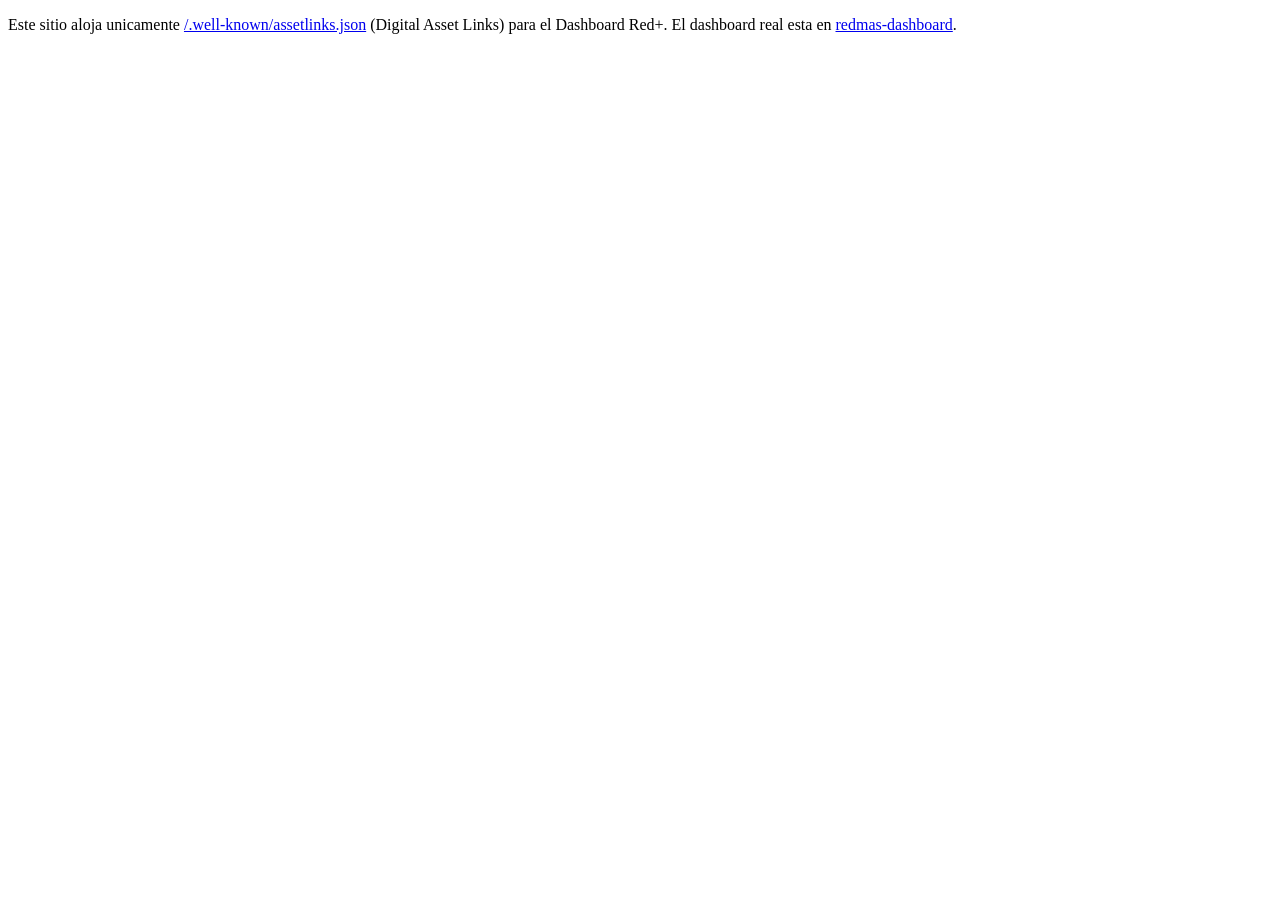
<file: index.html>
<!DOCTYPE html>
<html lang="es">
<head><meta charset="utf-8"><title>Red Intercable</title></head>
<body>
<p>Este sitio aloja unicamente <a href="/.well-known/assetlinks.json">/.well-known/assetlinks.json</a> (Digital Asset Links) para el Dashboard Red+. El dashboard real esta en <a href="https://mbarovero-red.github.io/redmas-dashboard/">redmas-dashboard</a>.</p>
</body>
</html>
</file>
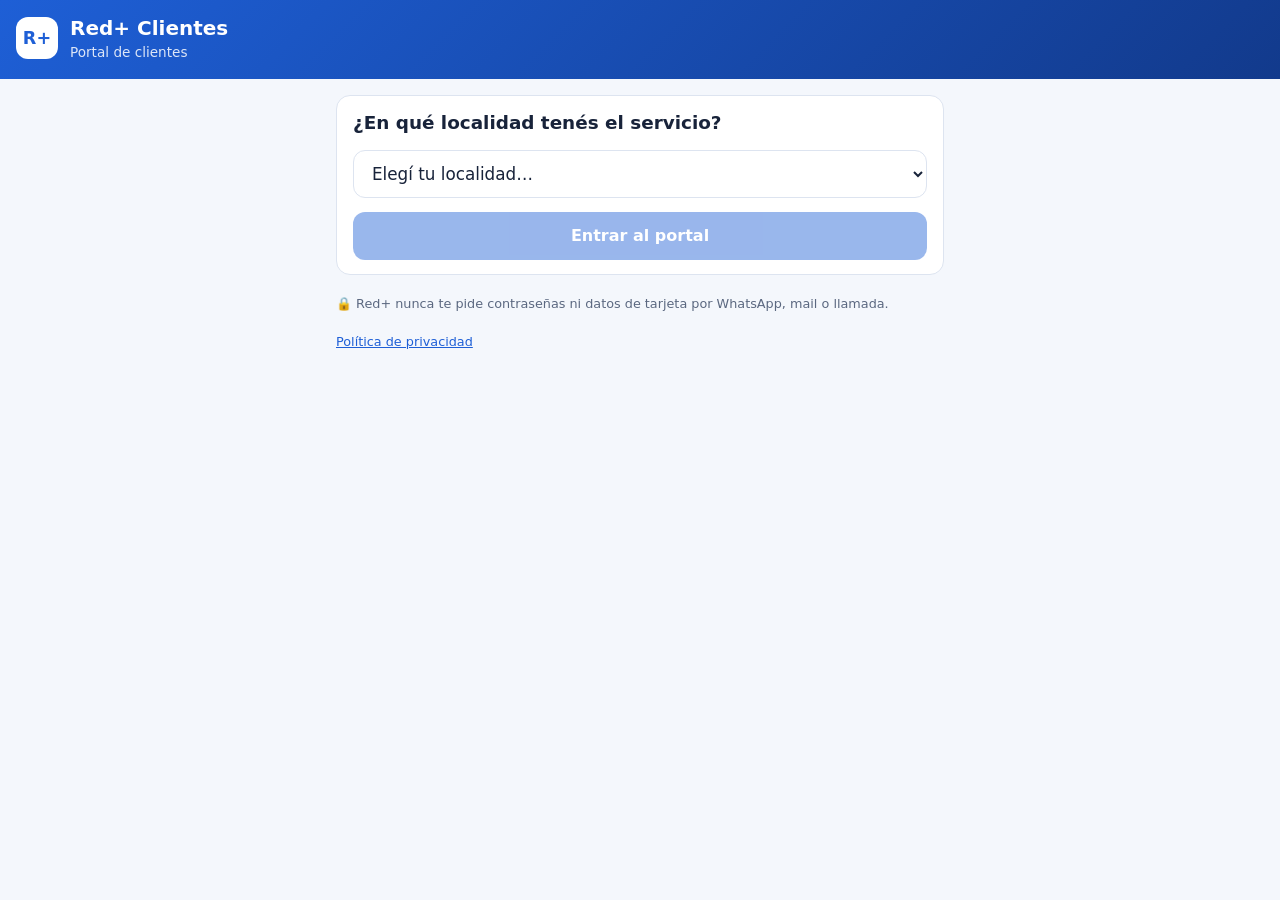
<file: clientes/index.html>
<!doctype html>
<html lang="es-AR">
<head>
  <meta charset="utf-8">
  <meta http-equiv="Content-Security-Policy" content="default-src 'self'; script-src 'self'; style-src 'self'; img-src 'self' data:; connect-src 'self'; manifest-src 'self'; base-uri 'self'; form-action 'none'; object-src 'none'">
  <meta name="referrer" content="strict-origin-when-cross-origin">
  <meta name="viewport" content="width=device-width, initial-scale=1, viewport-fit=cover">
  <title>Red+ Clientes</title>
  <meta name="description" content="Entrá al portal de clientes de Red+ de tu localidad.">
  <meta name="theme-color" content="#1e5fd6">
  <link rel="manifest" href="manifest.json">
  <link rel="icon" href="icons/icon-192.png">
  <link rel="apple-touch-icon" href="icons/apple-touch-icon.png">
  <meta name="apple-mobile-web-app-capable" content="yes">
  <meta name="apple-mobile-web-app-title" content="Red+ Clientes">
  <meta name="apple-mobile-web-app-status-bar-style" content="black-translucent">
  <link rel="stylesheet" href="app.css">
</head>
<body>
  <header class="top">
    <div class="logo" aria-hidden="true">R+</div>
    <div>
      <h1>Red+ Clientes</h1>
      <p class="sub">Portal de clientes</p>
    </div>
  </header>

  <main>
    <div id="recordada" class="card recordada" hidden>
      <p class="mini">Tu localidad</p>
      <h2 id="recordada-nombre"></h2>
      <a id="recordada-btn" class="btn ancho">Entrar al portal</a>
      <button id="cambiar" class="link" type="button">Cambiar de localidad</button>
    </div>

    <section id="selector" class="card">
      <h2><label for="localidad">¿En qué localidad tenés el servicio?</label></h2>
      <select id="localidad">
        <option value="" disabled selected>Elegí tu localidad…</option>
      </select>
      <button id="entrar" class="btn ancho" type="button" disabled>Entrar al portal</button>
      <p id="vacio" class="mini" hidden></p>
    </section>

    <div id="instalar" class="card instalar" hidden>
      <h3>Instalá la app</h3>
      <p id="instalar-texto"></p>
      <button id="btn-instalar" class="btn" type="button" hidden>Instalar</button>
    </div>

    <p class="mini aviso">🔒 Red+ nunca te pide contraseñas ni datos de tarjeta por WhatsApp, mail o llamada.</p>
    <p class="mini aviso"><a href="privacidad.html">Política de privacidad</a></p>
  </main>

  <script src="app.js" defer></script>
</body>
</html>
</file>
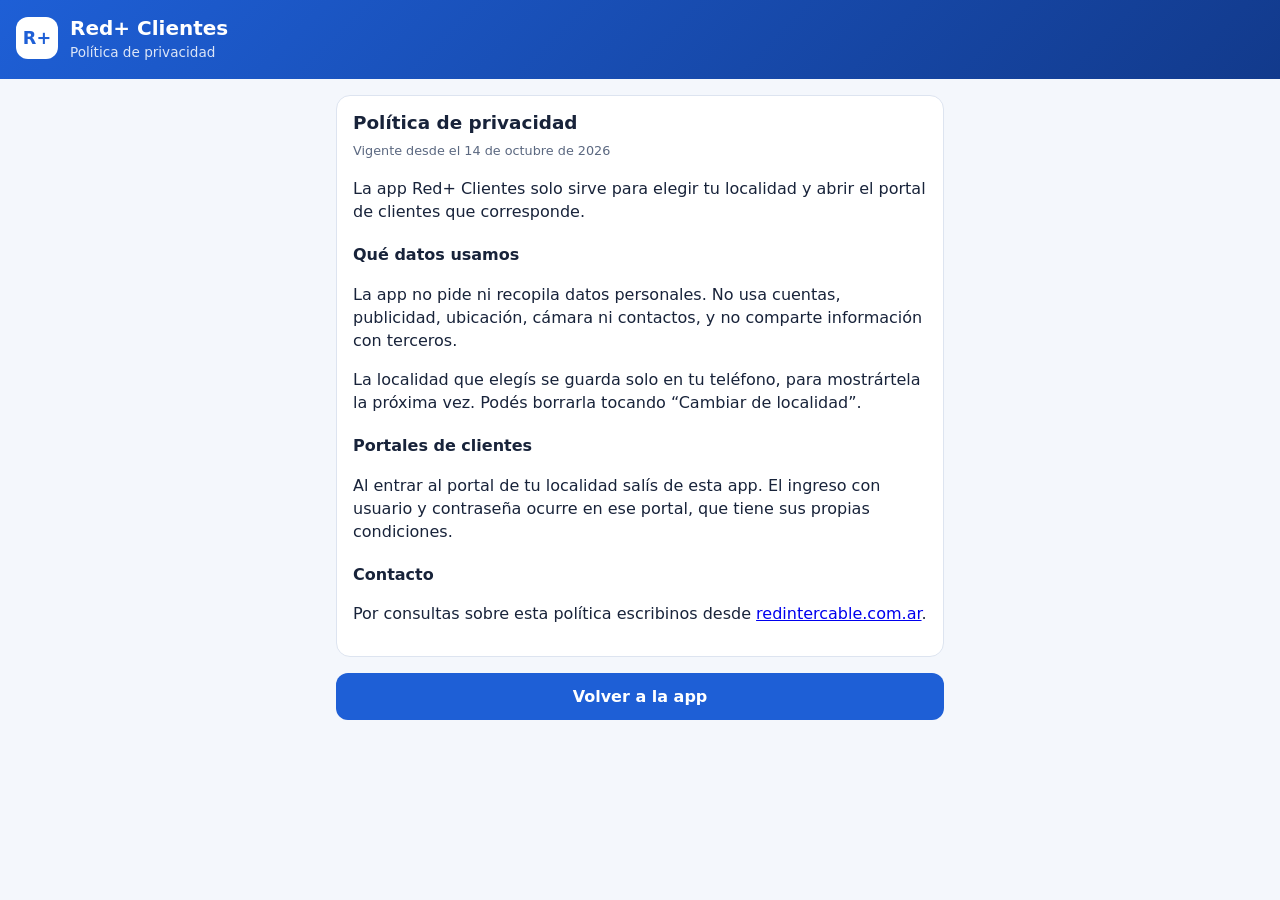
<file: clientes/privacidad.html>
<!doctype html>
<html lang="es-AR">
<head>
  <meta charset="utf-8">
  <meta http-equiv="Content-Security-Policy" content="default-src 'self'; script-src 'self'; style-src 'self'; img-src 'self' data:; connect-src 'self'; manifest-src 'self'; base-uri 'self'; form-action 'none'; object-src 'none'">
  <meta name="referrer" content="strict-origin-when-cross-origin">
  <meta name="viewport" content="width=device-width, initial-scale=1, viewport-fit=cover">
  <title>Política de privacidad · Red+ Clientes</title>
  <meta name="theme-color" content="#1e5fd6">
  <link rel="stylesheet" href="app.css">
</head>
<body>
  <header class="top">
    <div class="logo" aria-hidden="true">R+</div>
    <div><h1>Red+ Clientes</h1><p class="sub">Política de privacidad</p></div>
  </header>
  <main>
    <div class="card">
      <h2>Política de privacidad</h2>
      <p class="mini">Vigente desde el 14 de octubre de 2026</p>
      <p>La app Red+ Clientes solo sirve para elegir tu localidad y abrir el portal de clientes que corresponde.</p>
      <h3>Qué datos usamos</h3>
      <p>La app no pide ni recopila datos personales. No usa cuentas, publicidad, ubicación, cámara ni contactos, y no comparte información con terceros.</p>
      <p>La localidad que elegís se guarda solo en tu teléfono, para mostrártela la próxima vez. Podés borrarla tocando “Cambiar de localidad”.</p>
      <h3>Portales de clientes</h3>
      <p>Al entrar al portal de tu localidad salís de esta app. El ingreso con usuario y contraseña ocurre en ese portal, que tiene sus propias condiciones.</p>
      <h3>Contacto</h3>
      <p>Por consultas sobre esta política escribinos desde <a href="https://redintercable.com.ar">redintercable.com.ar</a>.</p>
    </div>
    <p><a class="btn ancho" href="./">Volver a la app</a></p>
  </main>
</body>
</html>
</file>
<file: clientes/app.css>
:root {
  --azul: #1e5fd6;
  --azul-osc: #123a8c;
  --fondo: #f4f7fc;
  --card: #ffffff;
  --texto: #18233a;
  --suave: #5b6880;
  --borde: #dde4f0;
  --ok: #1f9d55;
  --alerta: #d98a00;
  --corte: #d23c3c;
}
@media (prefers-color-scheme: dark) {
  :root {
    --fondo: #0e1424;
    --card: #182136;
    --texto: #e8edf7;
    --suave: #9aa6bd;
    --borde: #27324c;
  }
}
* { box-sizing: border-box; }
html, body { margin: 0; }
body {
  font-family: system-ui, -apple-system, "Segoe UI", Roboto, sans-serif;
  background: var(--fondo);
  color: var(--texto);
  line-height: 1.45;
  padding-bottom: calc(72px + env(safe-area-inset-bottom));
}
.top {
  display: flex; align-items: center; gap: 12px;
  background: linear-gradient(135deg, var(--azul), var(--azul-osc));
  color: #fff;
  padding: calc(14px + env(safe-area-inset-top)) 16px 16px;
}
.top h1 { margin: 0; font-size: 1.25rem; }
.top .sub { margin: 0; opacity: .85; font-size: .85rem; }
.logo {
  width: 42px; height: 42px; border-radius: 12px;
  background: #fff; color: var(--azul);
  display: grid; place-items: center; font-weight: 800; font-size: 1.1rem;
}
main { padding: 16px; max-width: 640px; margin: 0 auto; outline: none; }
h2 { font-size: 1.15rem; margin: 0 0 6px; }
h3 { font-size: 1rem; margin: 20px 0 8px; }
.card {
  background: var(--card); border: 1px solid var(--borde);
  border-radius: 14px; padding: 14px 16px; margin-bottom: 10px;
}
.mini { font-size: .8rem; color: var(--suave); margin: 4px 0 0; }
.estado { display: flex; gap: 12px; align-items: flex-start; }
.estado p { margin: 2px 0 0; }
.punto {
  flex: none; width: 14px; height: 14px; border-radius: 50%;
  margin-top: 5px; background: var(--suave);
}
.estado[data-nivel="ok"] .punto { background: var(--ok); box-shadow: 0 0 0 4px color-mix(in srgb, var(--ok) 25%, transparent); }
.estado[data-nivel="alerta"] .punto { background: var(--alerta); }
.estado[data-nivel="corte"] .punto { background: var(--corte); }
.estado[data-nivel="corte"] { border-color: var(--corte); }
.acciones { display: grid; grid-template-columns: 1fr 1fr; gap: 10px; margin-top: 6px; }
.accion {
  display: flex; flex-direction: column; gap: 4px; align-items: flex-start;
  background: var(--card); border: 1px solid var(--borde); border-radius: 14px;
  padding: 14px; color: var(--texto); text-decoration: none; font-weight: 600;
}
.accion span { font-size: 1.4rem; }
.aviso h4 { margin: 0 0 4px; font-size: .95rem; }
.aviso p { margin: 0; }
details summary { cursor: pointer; font-weight: 600; list-style: none; }
details summary::-webkit-details-marker { display: none; }
details[open] summary { margin-bottom: 6px; }
details ol { margin: 0; padding-left: 20px; }
details li { margin: 4px 0; }
.btn {
  display: inline-block; border: 0; border-radius: 12px; cursor: pointer;
  background: var(--azul); color: #fff; font: inherit; font-weight: 600;
  padding: 12px 18px; text-decoration: none; text-align: center;
}
.btn.ancho { display: block; width: 100%; margin-top: 14px; }
.lista a, .lista div.fila {
  display: flex; justify-content: space-between; gap: 12px;
  padding: 12px 0; border-bottom: 1px solid var(--borde);
  color: var(--texto); text-decoration: none;
}
.lista > a:last-child, .lista > div.fila:last-child { border-bottom: 0; }
.lista .val { color: var(--suave); text-align: right; word-break: break-word; }
.lista a .val { color: var(--azul); }
.instalar { margin-top: 16px; }
.tabs {
  position: fixed; left: 0; right: 0; bottom: 0;
  display: flex; background: var(--card); border-top: 1px solid var(--borde);
  padding-bottom: env(safe-area-inset-bottom);
}
.tabs a {
  flex: 1; display: flex; flex-direction: column; align-items: center;
  padding: 8px 0 10px; font-size: .75rem; color: var(--suave); text-decoration: none;
}
.tabs a span { font-size: 1.25rem; }
.tabs a[aria-current="page"] { color: var(--azul); font-weight: 700; }
input[type=search] {
  width: 100%; font: inherit; padding: 12px 14px; margin: 10px 0;
  border: 1px solid var(--borde); border-radius: 12px; background: var(--card); color: var(--texto);
}
.lista { padding-top: 0; padding-bottom: 0; }
.lista a { font-weight: 600; }
.lista a .val { font-size: 1.3rem; line-height: 1; }
.fila.off { opacity: .6; }
.recordada h2 { margin: 2px 0 10px; font-size: 1.4rem; }
.link { background: none; border: 0; color: var(--azul); font: inherit; padding: 12px 0 0; cursor: pointer; display: block; margin: 0 auto; }
.aviso { margin-top: 20px; }
body { padding-bottom: env(safe-area-inset-bottom); }
[hidden] { display: none !important; }
.instalar h3 { margin-top: 0; }
select {
  width: 100%; font: inherit; font-size: 1.05rem; padding: 12px 14px; margin: 10px 0 0;
  border: 1px solid var(--borde); border-radius: 12px; background: var(--card); color: var(--texto);
}
.btn:disabled { opacity: .45; cursor: default; }
#selector h2 { margin-bottom: 4px; }
.aviso a { color: var(--azul); }
</file>
